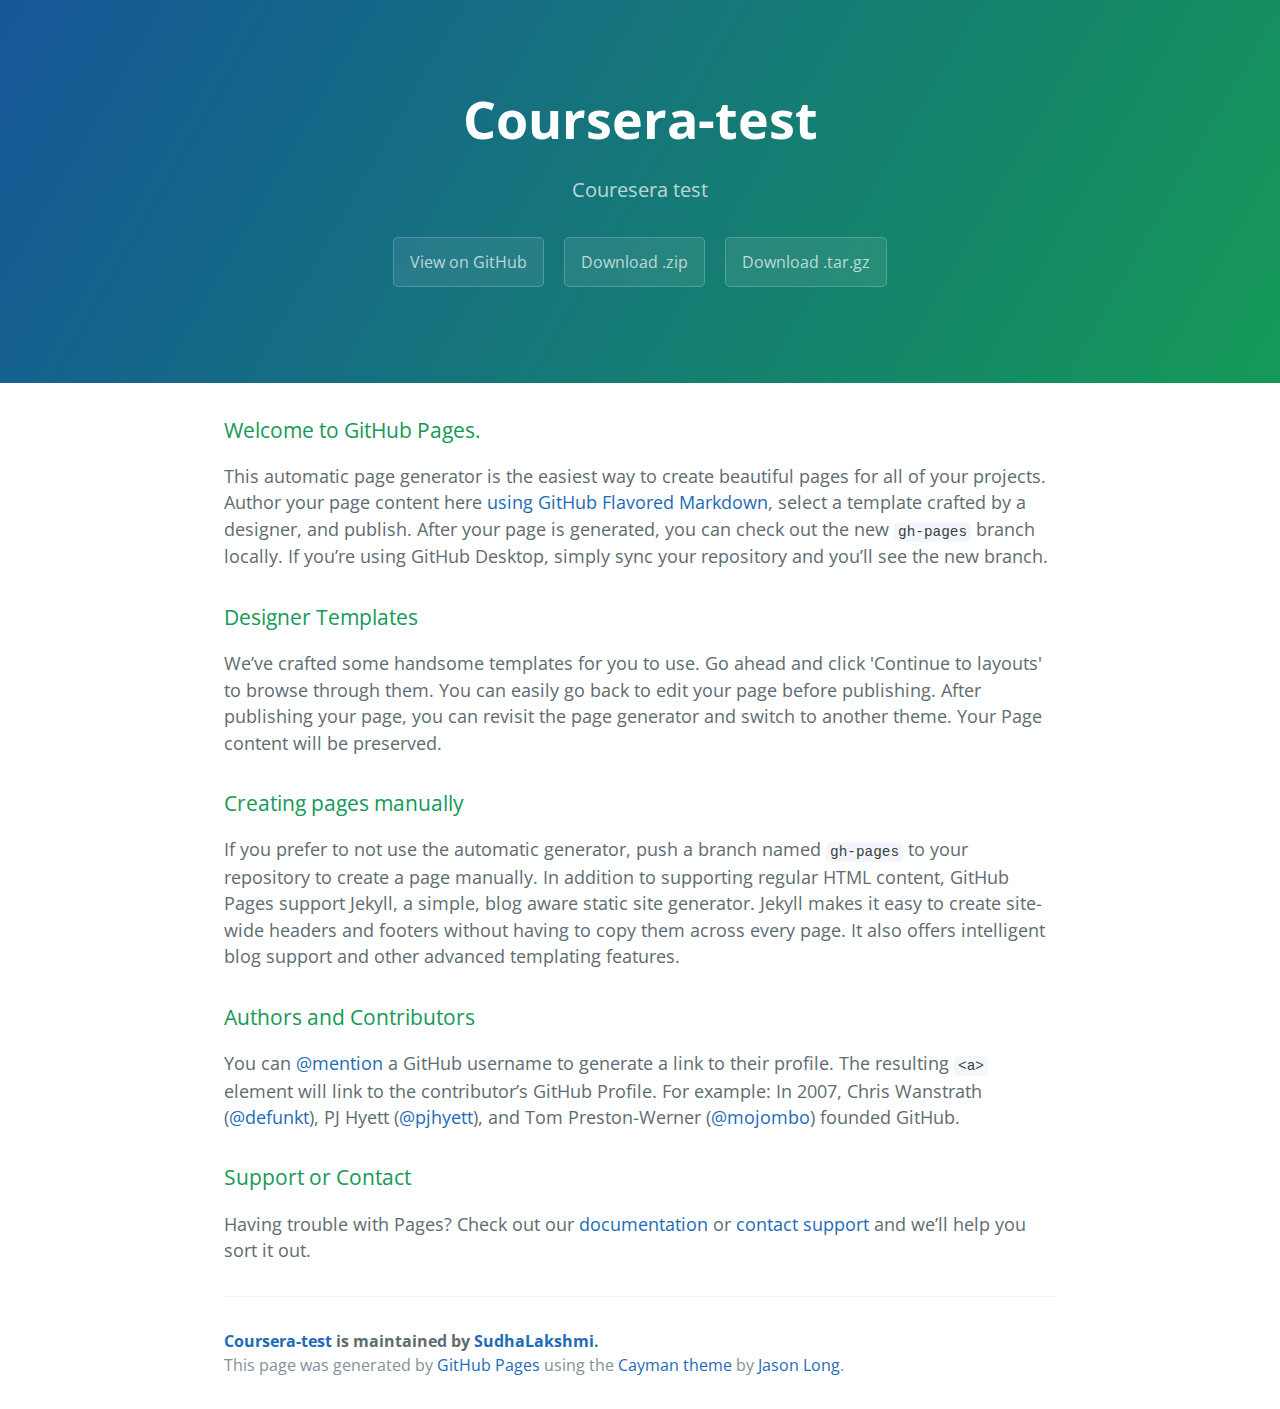
<file: index.html>
<!DOCTYPE html>
<html lang="en-us">
  <head>
    <meta charset="UTF-8">
    <title>Coursera-test by SudhaLakshmi</title>
    <meta name="viewport" content="width=device-width, initial-scale=1">
    <link rel="stylesheet" type="text/css" href="stylesheets/normalize.css" media="screen">
    <link href='https://fonts.googleapis.com/css?family=Open+Sans:400,700' rel='stylesheet' type='text/css'>
    <link rel="stylesheet" type="text/css" href="stylesheets/stylesheet.css" media="screen">
    <link rel="stylesheet" type="text/css" href="stylesheets/github-light.css" media="screen">
  </head>
  <body>
    <section class="page-header">
      <h1 class="project-name">Coursera-test</h1>
      <h2 class="project-tagline">Couresera test</h2>
      <a href="https://github.com/SudhaLakshmi/coursera-test" class="btn">View on GitHub</a>
      <a href="https://github.com/SudhaLakshmi/coursera-test/zipball/master" class="btn">Download .zip</a>
      <a href="https://github.com/SudhaLakshmi/coursera-test/tarball/master" class="btn">Download .tar.gz</a>
    </section>

    <section class="main-content">
      <h3>
<a id="welcome-to-github-pages" class="anchor" href="#welcome-to-github-pages" aria-hidden="true"><span aria-hidden="true" class="octicon octicon-link"></span></a>Welcome to GitHub Pages.</h3>

<p>This automatic page generator is the easiest way to create beautiful pages for all of your projects. Author your page content here <a href="https://guides.github.com/features/mastering-markdown/">using GitHub Flavored Markdown</a>, select a template crafted by a designer, and publish. After your page is generated, you can check out the new <code>gh-pages</code> branch locally. If you’re using GitHub Desktop, simply sync your repository and you’ll see the new branch.</p>

<h3>
<a id="designer-templates" class="anchor" href="#designer-templates" aria-hidden="true"><span aria-hidden="true" class="octicon octicon-link"></span></a>Designer Templates</h3>

<p>We’ve crafted some handsome templates for you to use. Go ahead and click 'Continue to layouts' to browse through them. You can easily go back to edit your page before publishing. After publishing your page, you can revisit the page generator and switch to another theme. Your Page content will be preserved.</p>

<h3>
<a id="creating-pages-manually" class="anchor" href="#creating-pages-manually" aria-hidden="true"><span aria-hidden="true" class="octicon octicon-link"></span></a>Creating pages manually</h3>

<p>If you prefer to not use the automatic generator, push a branch named <code>gh-pages</code> to your repository to create a page manually. In addition to supporting regular HTML content, GitHub Pages support Jekyll, a simple, blog aware static site generator. Jekyll makes it easy to create site-wide headers and footers without having to copy them across every page. It also offers intelligent blog support and other advanced templating features.</p>

<h3>
<a id="authors-and-contributors" class="anchor" href="#authors-and-contributors" aria-hidden="true"><span aria-hidden="true" class="octicon octicon-link"></span></a>Authors and Contributors</h3>

<p>You can <a href="https://help.github.com/articles/basic-writing-and-formatting-syntax/#mentioning-users-and-teams" class="user-mention">@mention</a> a GitHub username to generate a link to their profile. The resulting <code>&lt;a&gt;</code> element will link to the contributor’s GitHub Profile. For example: In 2007, Chris Wanstrath (<a href="https://github.com/defunkt" class="user-mention">@defunkt</a>), PJ Hyett (<a href="https://github.com/pjhyett" class="user-mention">@pjhyett</a>), and Tom Preston-Werner (<a href="https://github.com/mojombo" class="user-mention">@mojombo</a>) founded GitHub.</p>

<h3>
<a id="support-or-contact" class="anchor" href="#support-or-contact" aria-hidden="true"><span aria-hidden="true" class="octicon octicon-link"></span></a>Support or Contact</h3>

<p>Having trouble with Pages? Check out our <a href="https://help.github.com/pages">documentation</a> or <a href="https://github.com/contact">contact support</a> and we’ll help you sort it out.</p>

      <footer class="site-footer">
        <span class="site-footer-owner"><a href="https://github.com/SudhaLakshmi/coursera-test">Coursera-test</a> is maintained by <a href="https://github.com/SudhaLakshmi">SudhaLakshmi</a>.</span>

        <span class="site-footer-credits">This page was generated by <a href="https://pages.github.com">GitHub Pages</a> using the <a href="https://github.com/jasonlong/cayman-theme">Cayman theme</a> by <a href="https://twitter.com/jasonlong">Jason Long</a>.</span>
      </footer>

    </section>

  
  </body>
</html>
</file>
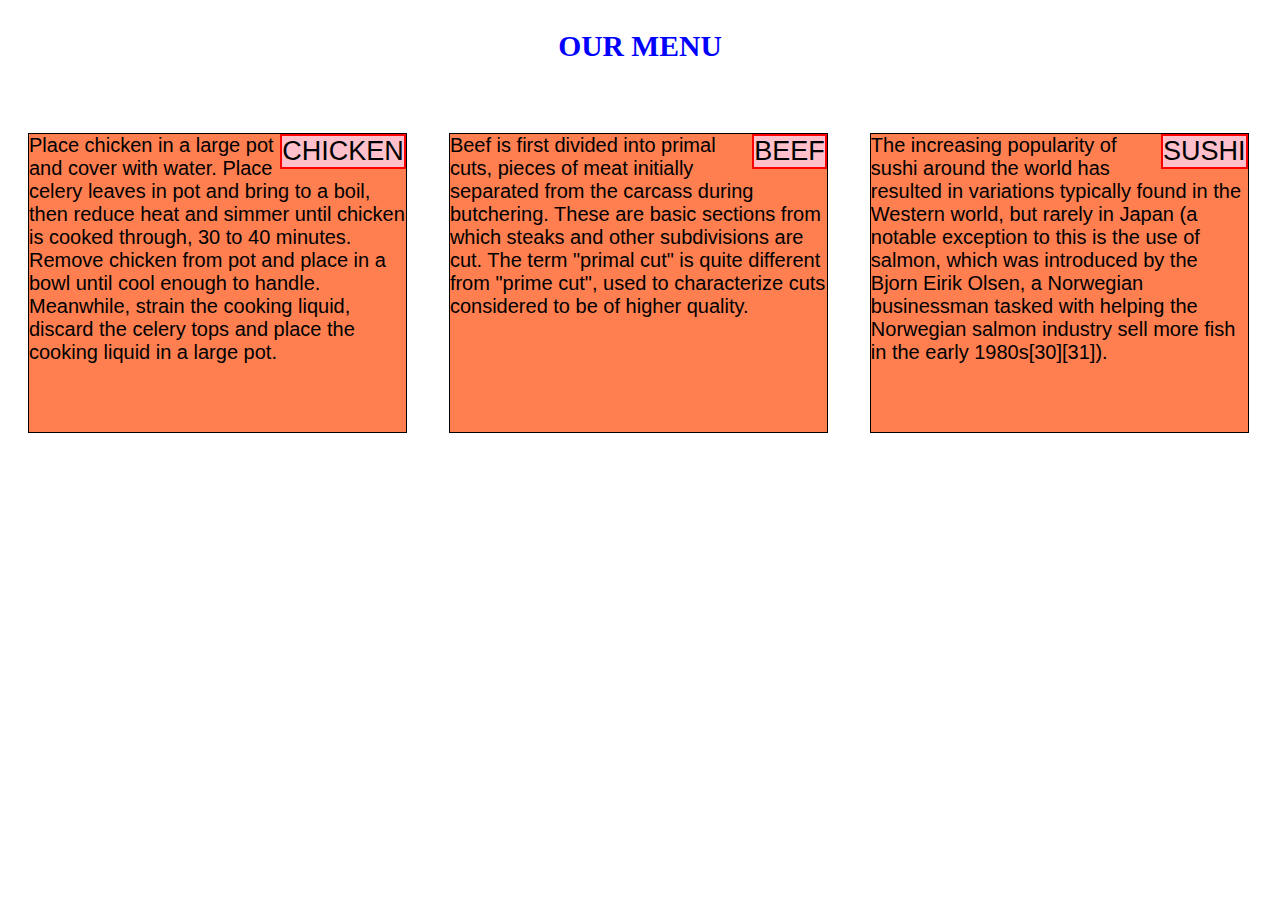
<file: Module2-solution/index.html>
<!doctype html>
<html>
<head>
<title>MY Module2 Solution</title>
<meta charset="utf-8">
<meta name="viewport" content="width=device-width,initial-scale=1">
<link href="modulestyle.css" rel="stylesheet">

</head>
<body>
<h1>OUR MENU</h1>
<div class ="container">
<section class="boxb1 boxm1 boxs1"><p><span>CHICKEN</span>Place chicken in a large pot and cover with water. Place celery leaves in pot and bring to a boil, then reduce heat and simmer until chicken is cooked through, 30 to 40 minutes. Remove chicken from pot and place in a bowl until cool enough to handle.
Meanwhile, strain the cooking liquid, discard the celery tops and place the cooking liquid in a large pot. </p></section>

<section class="boxb2 boxm2 boxs2"><p> <span>BEEF</span> Beef is first divided into primal cuts, pieces of meat initially separated from the carcass during butchering. These are basic sections from which steaks and other subdivisions are cut. The term "primal cut" is quite different from "prime cut", used to characterize cuts considered to be of higher quality. </p></section>

<section  class="boxb3 boxm3 boxs3"><p><span>SUSHI</span> The increasing popularity of sushi around the world has resulted in variations typically found in the Western world, but rarely in Japan (a notable exception to this is the use of salmon, which was introduced by the Bjorn Eirik Olsen, a Norwegian businessman tasked with helping the Norwegian salmon industry sell more fish in the early 1980s[30][31]). </p></section>
</div>
</body>
</html>
</file>
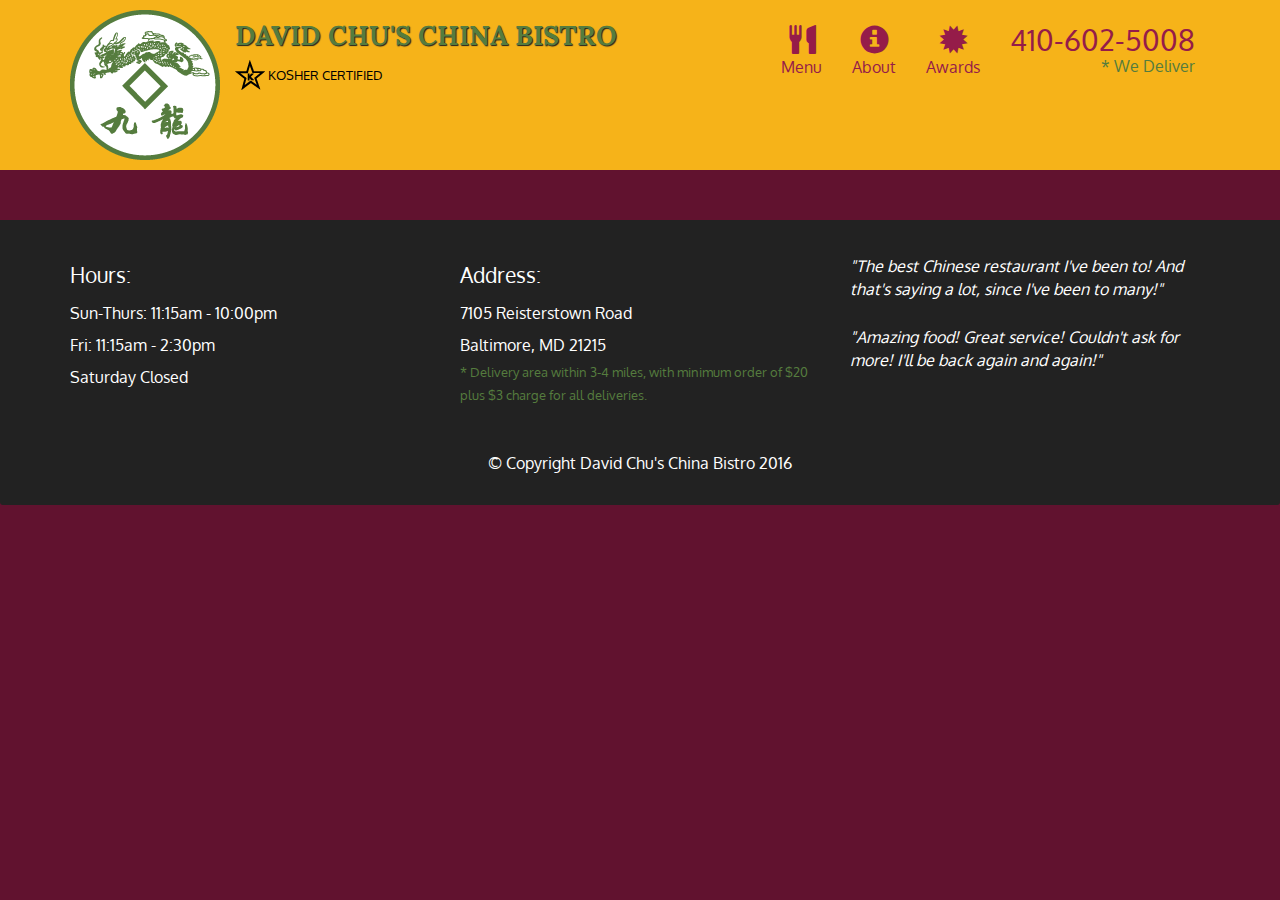
<file: module4/index.html>
<!doctype html>
<html lang="en">
  <head>
    <meta charset="utf-8">
    <meta http-equiv="X-UA-Compatible" content="IE=edge">
    <meta name="viewport" content="width=device-width, initial-scale=1">
    <title>David Chu's China Bistro</title>
    <link rel="stylesheet" href="css/bootstrap.min.css">
    <link rel="stylesheet" href="css/styles.css">
    <link href='https://fonts.googleapis.com/css?family=Oxygen:400,300,700' rel='stylesheet' type='text/css'>
    <link href='https://fonts.googleapis.com/css?family=Lora' rel='stylesheet' type='text/css'>
  </head>
<body>
  <header>
    <nav id="header-nav" class="navbar navbar-default">
      <div class="container">
        <div class="navbar-header">
          <a href="index.html" class="pull-left visible-md visible-lg">
            <div id="logo-img" alt="Logo image"></div>
          </a>

          <div class="navbar-brand">
            <a href="index.html"><h1>David Chu's China Bistro</h1></a>
            <p>
              <img src="images/star-k-logo.png" alt="Kosher certification">
              <span>Kosher Certified</span>
            </p>
          </div>

          <button id="navbarToggle" type="button" class="navbar-toggle collapsed" data-toggle="collapse" data-target="#collapsable-nav" aria-expanded="false">
            <span class="sr-only">Toggle navigation</span>
            <span class="icon-bar"></span>
            <span class="icon-bar"></span>
            <span class="icon-bar"></span>
          </button>
        </div>
        
        <div id="collapsable-nav" class="collapse navbar-collapse">
           <ul id="nav-list" class="nav navbar-nav navbar-right">
            <li id="navHomeButton" class="visible-xs active">
              <a href="index.html">
                <span class="glyphicon glyphicon-home"></span> Home</a>
            </li>
            <li id="navMenuButton">
              <a href="#" onclick="$dc.loadMenuCategories();">
                <span class="glyphicon glyphicon-cutlery"></span><br class="hidden-xs"> Menu</a>
            </li>
            <li>
              <a href="#">
                <span class="glyphicon glyphicon-info-sign"></span><br class="hidden-xs"> About</a>
            </li>
            <li>
              <a href="#">
                <span class="glyphicon glyphicon-certificate"></span><br class="hidden-xs"> Awards</a>
            </li>
            <li id="phone" class="hidden-xs">
              <a href="tel:410-602-5008">
                <span>410-602-5008</span></a><div>* We Deliver</div>
            </li>
          </ul><!-- #nav-list -->
        </div><!-- .collapse .navbar-collapse -->
      </div><!-- .container -->
    </nav><!-- #header-nav -->
  </header>

  <div id="call-btn" class="visible-xs">
    <a class="btn" href="tel:410-602-5008">
    <span class="glyphicon glyphicon-earphone"></span>
    410-602-5008
    </a>
  </div>
  <div id="xs-deliver" class="text-center visible-xs">* We Deliver</div>

  <div id="main-content" class="container"></div>

  <footer class="panel-footer">
    <div class="container">
      <div class="row">
        <section id="hours" class="col-sm-4">
          <span>Hours:</span><br>
          Sun-Thurs: 11:15am - 10:00pm<br>
          Fri: 11:15am - 2:30pm<br>
          Saturday Closed
          <hr class="visible-xs">
        </section>
        <section id="address" class="col-sm-4">
          <span>Address:</span><br>
          7105 Reisterstown Road<br>
          Baltimore, MD 21215
          <p>* Delivery area within 3-4 miles, with minimum order of $20 plus $3 charge for all deliveries.</p>
          <hr class="visible-xs">
        </section>
        <section id="testimonials" class="col-sm-4">
          <p>"The best Chinese restaurant I've been to! And that's saying a lot, since I've been to many!"</p>
          <p>"Amazing food! Great service! Couldn't ask for more! I'll be back again and again!"</p>
        </section>
      </div>
      <div class="text-center">&copy; Copyright David Chu's China Bistro 2016</div>
    </div>
  </footer>

  <!-- jQuery (Bootstrap JS plugins depend on it) -->
  <script src="js/jquery-2.1.4.min.js"></script>
  <script src="js/bootstrap.min.js"></script>
  <script src="js/ajax-utils.js"></script>
  <script src="js/script.js"></script>
</body>
</html>
</file>
<file: stylesheets/stylesheet.css>
* {
  box-sizing: border-box; }

body {
  padding: 0;
  margin: 0;
  font-family: "Open Sans", "Helvetica Neue", Helvetica, Arial, sans-serif;
  font-size: 16px;
  line-height: 1.5;
  color: #606c71; }

a {
  color: #1e6bb8;
  text-decoration: none; }
  a:hover {
    text-decoration: underline; }

.btn {
  display: inline-block;
  margin-bottom: 1rem;
  color: rgba(255, 255, 255, 0.7);
  background-color: rgba(255, 255, 255, 0.08);
  border-color: rgba(255, 255, 255, 0.2);
  border-style: solid;
  border-width: 1px;
  border-radius: 0.3rem;
  transition: color 0.2s, background-color 0.2s, border-color 0.2s; }
  .btn + .btn {
    margin-left: 1rem; }

.btn:hover {
  color: rgba(255, 255, 255, 0.8);
  text-decoration: none;
  background-color: rgba(255, 255, 255, 0.2);
  border-color: rgba(255, 255, 255, 0.3); }

@media screen and (min-width: 64em) {
  .btn {
    padding: 0.75rem 1rem; } }

@media screen and (min-width: 42em) and (max-width: 64em) {
  .btn {
    padding: 0.6rem 0.9rem;
    font-size: 0.9rem; } }

@media screen and (max-width: 42em) {
  .btn {
    display: block;
    width: 100%;
    padding: 0.75rem;
    font-size: 0.9rem; }
    .btn + .btn {
      margin-top: 1rem;
      margin-left: 0; } }

.page-header {
  color: #fff;
  text-align: center;
  background-color: #159957;
  background-image: linear-gradient(120deg, #155799, #159957); }

@media screen and (min-width: 64em) {
  .page-header {
    padding: 5rem 6rem; } }

@media screen and (min-width: 42em) and (max-width: 64em) {
  .page-header {
    padding: 3rem 4rem; } }

@media screen and (max-width: 42em) {
  .page-header {
    padding: 2rem 1rem; } }

.project-name {
  margin-top: 0;
  margin-bottom: 0.1rem; }

@media screen and (min-width: 64em) {
  .project-name {
    font-size: 3.25rem; } }

@media screen and (min-width: 42em) and (max-width: 64em) {
  .project-name {
    font-size: 2.25rem; } }

@media screen and (max-width: 42em) {
  .project-name {
    font-size: 1.75rem; } }

.project-tagline {
  margin-bottom: 2rem;
  font-weight: normal;
  opacity: 0.7; }

@media screen and (min-width: 64em) {
  .project-tagline {
    font-size: 1.25rem; } }

@media screen and (min-width: 42em) and (max-width: 64em) {
  .project-tagline {
    font-size: 1.15rem; } }

@media screen and (max-width: 42em) {
  .project-tagline {
    font-size: 1rem; } }

.main-content :first-child {
  margin-top: 0; }
.main-content img {
  max-width: 100%; }
.main-content h1, .main-content h2, .main-content h3, .main-content h4, .main-content h5, .main-content h6 {
  margin-top: 2rem;
  margin-bottom: 1rem;
  font-weight: normal;
  color: #159957; }
.main-content p {
  margin-bottom: 1em; }
.main-content code {
  padding: 2px 4px;
  font-family: Consolas, "Liberation Mono", Menlo, Courier, monospace;
  font-size: 0.9rem;
  color: #383e41;
  background-color: #f3f6fa;
  border-radius: 0.3rem; }
.main-content pre {
  padding: 0.8rem;
  margin-top: 0;
  margin-bottom: 1rem;
  font: 1rem Consolas, "Liberation Mono", Menlo, Courier, monospace;
  color: #567482;
  word-wrap: normal;
  background-color: #f3f6fa;
  border: solid 1px #dce6f0;
  border-radius: 0.3rem; }
  .main-content pre > code {
    padding: 0;
    margin: 0;
    font-size: 0.9rem;
    color: #567482;
    word-break: normal;
    white-space: pre;
    background: transparent;
    border: 0; }
.main-content .highlight {
  margin-bottom: 1rem; }
  .main-content .highlight pre {
    margin-bottom: 0;
    word-break: normal; }
.main-content .highlight pre, .main-content pre {
  padding: 0.8rem;
  overflow: auto;
  font-size: 0.9rem;
  line-height: 1.45;
  border-radius: 0.3rem; }
.main-content pre code, .main-content pre tt {
  display: inline;
  max-width: initial;
  padding: 0;
  margin: 0;
  overflow: initial;
  line-height: inherit;
  word-wrap: normal;
  background-color: transparent;
  border: 0; }
  .main-content pre code:before, .main-content pre code:after, .main-content pre tt:before, .main-content pre tt:after {
    content: normal; }
.main-content ul, .main-content ol {
  margin-top: 0; }
.main-content blockquote {
  padding: 0 1rem;
  margin-left: 0;
  color: #819198;
  border-left: 0.3rem solid #dce6f0; }
  .main-content blockquote > :first-child {
    margin-top: 0; }
  .main-content blockquote > :last-child {
    margin-bottom: 0; }
.main-content table {
  display: block;
  width: 100%;
  overflow: auto;
  word-break: normal;
  word-break: keep-all; }
  .main-content table th {
    font-weight: bold; }
  .main-content table th, .main-content table td {
    padding: 0.5rem 1rem;
    border: 1px solid #e9ebec; }
.main-content dl {
  padding: 0; }
  .main-content dl dt {
    padding: 0;
    margin-top: 1rem;
    font-size: 1rem;
    font-weight: bold; }
  .main-content dl dd {
    padding: 0;
    margin-bottom: 1rem; }
.main-content hr {
  height: 2px;
  padding: 0;
  margin: 1rem 0;
  background-color: #eff0f1;
  border: 0; }

@media screen and (min-width: 64em) {
  .main-content {
    max-width: 64rem;
    padding: 2rem 6rem;
    margin: 0 auto;
    font-size: 1.1rem; } }

@media screen and (min-width: 42em) and (max-width: 64em) {
  .main-content {
    padding: 2rem 4rem;
    font-size: 1.1rem; } }

@media screen and (max-width: 42em) {
  .main-content {
    padding: 2rem 1rem;
    font-size: 1rem; } }

.site-footer {
  padding-top: 2rem;
  margin-top: 2rem;
  border-top: solid 1px #eff0f1; }

.site-footer-owner {
  display: block;
  font-weight: bold; }

.site-footer-credits {
  color: #819198; }

@media screen and (min-width: 64em) {
  .site-footer {
    font-size: 1rem; } }

@media screen and (min-width: 42em) and (max-width: 64em) {
  .site-footer {
    font-size: 1rem; } }

@media screen and (max-width: 42em) {
  .site-footer {
    font-size: 0.9rem; } }
</file>
<file: stylesheets/github-light.css>
/*
The MIT License (MIT)

Copyright (c) 2015 GitHub, Inc.

Permission is hereby granted, free of charge, to any person obtaining a copy
of this software and associated documentation files (the "Software"), to deal
in the Software without restriction, including without limitation the rights
to use, copy, modify, merge, publish, distribute, sublicense, and/or sell
copies of the Software, and to permit persons to whom the Software is
furnished to do so, subject to the following conditions:

The above copyright notice and this permission notice shall be included in all
copies or substantial portions of the Software.

THE SOFTWARE IS PROVIDED "AS IS", WITHOUT WARRANTY OF ANY KIND, EXPRESS OR
IMPLIED, INCLUDING BUT NOT LIMITED TO THE WARRANTIES OF MERCHANTABILITY,
FITNESS FOR A PARTICULAR PURPOSE AND NONINFRINGEMENT. IN NO EVENT SHALL THE
AUTHORS OR COPYRIGHT HOLDERS BE LIABLE FOR ANY CLAIM, DAMAGES OR OTHER
LIABILITY, WHETHER IN AN ACTION OF CONTRACT, TORT OR OTHERWISE, ARISING FROM,
OUT OF OR IN CONNECTION WITH THE SOFTWARE OR THE USE OR OTHER DEALINGS IN THE
SOFTWARE.

*/

.pl-c /* comment */ {
  color: #969896;
}

.pl-c1      /* constant, markup.raw, meta.diff.header, meta.module-reference, meta.property-name, support, support.constant, support.variable, variable.other.constant */,
.pl-s .pl-v /* string variable */ {
  color: #0086b3;
}

.pl-e  /* entity */,
.pl-en /* entity.name */ {
  color: #795da3;
}

.pl-s .pl-s1 /* string source */,
.pl-smi      /* storage.modifier.import, storage.modifier.package, storage.type.java, variable.other, variable.parameter.function */ {
  color: #333;
}

.pl-ent /* entity.name.tag */ {
  color: #63a35c;
}

.pl-k /* keyword, storage, storage.type */ {
  color: #a71d5d;
}

.pl-pds              /* punctuation.definition.string, string.regexp.character-class */,
.pl-s                /* string */,
.pl-s .pl-pse .pl-s1 /* string punctuation.section.embedded source */,
.pl-sr               /* string.regexp */,
.pl-sr .pl-cce       /* string.regexp constant.character.escape */,
.pl-sr .pl-sra       /* string.regexp string.regexp.arbitrary-repitition */,
.pl-sr .pl-sre       /* string.regexp source.ruby.embedded */ {
  color: #183691;
}

.pl-v /* variable */ {
  color: #ed6a43;
}

.pl-id /* invalid.deprecated */ {
  color: #b52a1d;
}

.pl-ii /* invalid.illegal */ {
  background-color: #b52a1d;
  color: #f8f8f8;
}

.pl-sr .pl-cce /* string.regexp constant.character.escape */ {
  color: #63a35c;
  font-weight: bold;
}

.pl-ml /* markup.list */ {
  color: #693a17;
}

.pl-mh        /* markup.heading */,
.pl-mh .pl-en /* markup.heading entity.name */,
.pl-ms        /* meta.separator */ {
  color: #1d3e81;
  font-weight: bold;
}

.pl-mq /* markup.quote */ {
  color: #008080;
}

.pl-mi /* markup.italic */ {
  color: #333;
  font-style: italic;
}

.pl-mb /* markup.bold */ {
  color: #333;
  font-weight: bold;
}

.pl-md /* markup.deleted, meta.diff.header.from-file */ {
  background-color: #ffecec;
  color: #bd2c00;
}

.pl-mi1 /* markup.inserted, meta.diff.header.to-file */ {
  background-color: #eaffea;
  color: #55a532;
}

.pl-mdr /* meta.diff.range */ {
  color: #795da3;
  font-weight: bold;
}

.pl-mo /* meta.output */ {
  color: #1d3e81;
}
</file>
<file: Module2-solution/modulestyle.css>
*{box-sizing: border-box;}

.container{width:100%;}


	            @media(min-width:992px)
              {              
              	   .boxb1{ float:left; width:33.3%;}
		           .boxb2{float:left; width:33.3%;}
	               .boxb3{float:left;width:33.3%;}
	           }
@media(min-width: 768px) and (max-width:991px)
{
	
	          
	     .boxm1{float:left; width:50%;}
		 .boxm2{float:left; width:50%;}
         .boxm3{ width:100%;}
		
}
@media(max-width:767px){
	
	           
	     .boxs1{width:100%;}
		 .boxs2{width:100%;}
	     .boxs3{width:100%;}
		
}
 span{float:right;font-size:135%;border:2px solid red;background-color:pink;}
  h1{text-align:center;color: blue;font-size:185%;margin-top:30px;margin-bottom: 50px;}
  section p{float:left;clear:right; width:90%;background-color: #FF7F50;height:300px;border:1px solid black;
                  font-size:20px;font-family: sans-serif;margin:20px;overflow:hidden;}
</file>
<file: module4/css/styles.css>
body {
  font-size: 16px;
  color: #fff;
  background-color: #61122f;
  font-family: 'Oxygen', sans-serif;
}

/** HEADER **/
#header-nav {
  background-color: #f6b319;
  border-radius: 0;
  border: 0;
}

#logo-img {
  background: url('../images/restaurant-logo_large.png') no-repeat;
  width: 150px;
  height: 150px;
  margin: 10px 15px 10px 0;
}

.navbar-brand {
  padding-top: 25px;
}
.navbar-brand h1 { /* Restaurant name */
  font-family: 'Lora', serif;
  color: #557c3e;
  font-size: 1.5em;
  text-transform: uppercase;
  font-weight: bold;
  text-shadow: 1px 1px 1px #222;
  margin-top: 0;
  margin-bottom: 0;
  line-height: .75;
}
.navbar-brand a:hover, .navbar-brand a:focus {
  text-decoration: none;
}
.navbar-brand p { /* Kosher cert */
  color: #000;
  text-transform: uppercase;
  font-size: .7em;
  margin-top: 15px;
}
.navbar-brand p span { /* Star-K */
  vertical-align: middle;
}

#nav-list {
  margin-top: 10px;
}
#nav-list a {
  color: #951C49;
  text-align: center;
}
#nav-list a:hover {
  background: #E7E7E7;
}
#nav-list a span {
  font-size: 1.8em;
}

#phone {
  margin-top: 5px;
}
#phone a { /* Phone number */
  text-align: right;
  padding-bottom: 0;
}
#phone div { /* We Deliver */
  color: #557c3e;
  text-align: right;
  padding-right: 15px;
}

.navbar-header button.navbar-toggle, .navbar-header .icon-bar {
  border: 1px solid #61122f;
}
.navbar-header button.navbar-toggle {
  clear: both;
  margin-top: -30px;
}
/* END HEADER */

/* FOOTER */
.panel-footer {
  margin-top: 30px;
  padding-top: 35px;
  padding-bottom: 30px;
  background-color: #222;
  border-top: 0;
}
.panel-footer div.row {
  margin-bottom: 35px;
}
#hours, #address {
  line-height: 2;
}
#hours > span, #address > span {
  font-size: 1.3em;
}
#address p {
  color: #557c3e;
  font-size: .8em;
  line-height: 1.8;
}
#testimonials {
  font-style: italic;
}
#testimonials p:nth-child(2) {
  margin-top: 25px;
}
/* END FOOTER */



/* HOME PAGE */
.container .jumbotron {
  box-shadow: 0 0 50px #3F0C1F;
  border: 2px solid #3F0C1F;
}

#menu-tile, #specials-tile, #map-tile {
  height: 250px;
  width: 100%;
  margin-bottom: 15px;
  position: relative;
  border: 2px solid #3F0C1F;
  overflow: hidden;
}
#menu-tile:hover, #specials-tile:hover, #map-tile:hover {
  box-shadow: 0 1px 5px 1px #cccccc;
}
#menu-tile {
  background: url('../images/menu-tile.jpg') no-repeat;
  background-position: center;
}
#specials-tile {
  background: url('../images/specials-tile.jpg') no-repeat;
  background-position: center;
}
#menu-tile span, #specials-tile span, #map-tile span {
  position: absolute;
  bottom: 0;
  right: 0;
  width: 100%;
  text-align: center;
  font-size: 1.6em;
  text-transform: uppercase;
  background-color: #000;
  color: #fff;
  opacity: .8;
}
/* END HOME PAGE */

/* MENU CATEGORIES PAGE */
.category-tile { 
  position: relative;
  border: 2px solid #3F0C1F;
  overflow: hidden;
  width: 200px;
  height: 200px;
  margin: 0 auto 15px;
}
.category-tile span {
  position: absolute;
  bottom: 0;
  right: 0;
  width: 100%;
  text-align: center;
  font-size: 1.2em;
  text-transform: uppercase;
  background-color: #000;
  color: #fff;
  opacity: .8;
}
.category-tile:hover {
  box-shadow: 0 1px 5px 1px #cccccc;
}

#menu-categories-title + div {
  margin-bottom: 50px;
}
/* END MENU CATEGORIES PAGE */

/* SINGLE CATEGORY PAGE */
.menu-item-tile {
  margin-bottom: 25px;
}
.menu-item-tile hr {
  width: 80%;
}
.menu-item-tile .menu-item-price {
  font-size: 1.1em;
  text-align: right;
  margin-top: -15px;
  margin-right: -15px;
}
.menu-item-tile .menu-item-price span {
  font-size: .6em;
}
.menu-item-photo {
  position: relative;
  border: 2px solid #3F0C1F; 
  overflow: hidden;
  padding: 0;
  margin-right: -15px;
  margin-left: auto;
  margin-bottom: 20px;
  max-width: 250px;
}
.menu-item-photo div {
  position: absolute;
  bottom: 0;
  right: 0;
  width: 80px;
  background-color: #557c3e;
  text-align: center;
}
.menu-item-description {
  padding-right: 30px;
}
h3.menu-item-title {
  margin: 0 0 10px;
}
.menu-item-details {
  font-size: .9em;
  font-style: italic;
}
/* END SINGLE CATEGORY PAGE */


/********** Large devices only **********/
@media (min-width: 1200px) {
  .container .jumbotron {
    background: url('../images/jumbotron_1200.jpg') no-repeat;
    height: 675px;
  }
}

/********** Medium devices only **********/
@media (min-width: 992px) and (max-width: 1199px) {
  /* Header */
  #logo-img {
    background: url('../images/restaurant-logo_medium.png') no-repeat;
    width: 100px;
    height: 100px;
    margin: 5px 5px 5px 0;
  }
  /* End Header */

  /* Home Page */
  .container .jumbotron {
    background: url('../images/jumbotron_992.jpg') no-repeat;
    height: 558px;
  }
  /* End Home Page */
}

/********** Small devices only **********/
@media (min-width: 768px) and (max-width: 991px) {
  /* Home Page */
  .container .jumbotron {
    background: url('../images/jumbotron_768.jpg') no-repeat;
    height: 432px;
  }
  /* End Home Page */
}

/********** Extra small devices only **********/
@media (max-width: 767px) {
  /* Header */
  .navbar-brand {
    padding-top: 10px;
    height: 80px;
  }
  .navbar-brand h1 { /* Restaurant name */
    padding-top: 10px;
    font-size: 5vw; /* 1vw = 1% of viewport width */
  }
  .navbar-brand p { /* Kosher cert */
    font-size: .6em;
    margin-top: 12px;
  }
  .navbar-brand p img { /* Star-K */
    height: 20px;
  }

  #collapsable-nav a { /* Collapsed nav menu text */
    font-size: 1.2em;
  }
  #collapsable-nav a span { /* Collapsed nav menu glyph */
    font-size: 1em;
    margin-right: 5px;
  }

  #call-btn > a {
    font-size: 1.5em;
    display: block;
    margin: 0 20px;
    padding: 10px;
    border: 2px solid #fff;
    background-color: #f6b319;
    color: #951c49;
  }
  #xs-deliver {
    margin-top: 5px;
    font-size: .7em;
    letter-spacing: .1em;
    text-transform: uppercase;
  }
  /* End Header */

  /* Footer */
  .panel-footer section {
    margin-bottom: 30px;
    text-align: center;
  }
  .panel-footer section:nth-child(3) {
    margin-bottom: 0; /* margin already exists on the whole row */
  }
  .panel-footer section hr {
    width: 50%;
  }
  /* End Footer */

  /* Home Page */
  .container .jumbotron {
    margin-top: 30px;
    padding: 0;
  }
  #menu-tile, #specials-tile {
    width: 360px;
    margin: 0 auto 15px;
  }

  .menu-item-photo {
    margin-right: auto;
  }
  .menu-item-tile .menu-item-price {
    text-align: center;
  }
  .menu-item-description {
    text-align: center;;
  }
}


/********** Super extra small devices Only :-) (e.g., iPhone 4) **********/
@media (max-width: 479px) {
  /* Header */
  .navbar-brand h1 { /* Restaurant name */
    padding-top: 5px;
    font-size: 6vw;
  }
  /* End Header */
  
  /* Home page */
  #menu-tile, #specials-tile {
    width: 280px;
    margin: 0 auto 15px;
  }

  .col-xxs-12 {
    position: relative;
    min-height: 1px;
    padding-right: 15px;
    padding-left: 15px;
    float: left;
    width: 100%;
  }
}
</file>
